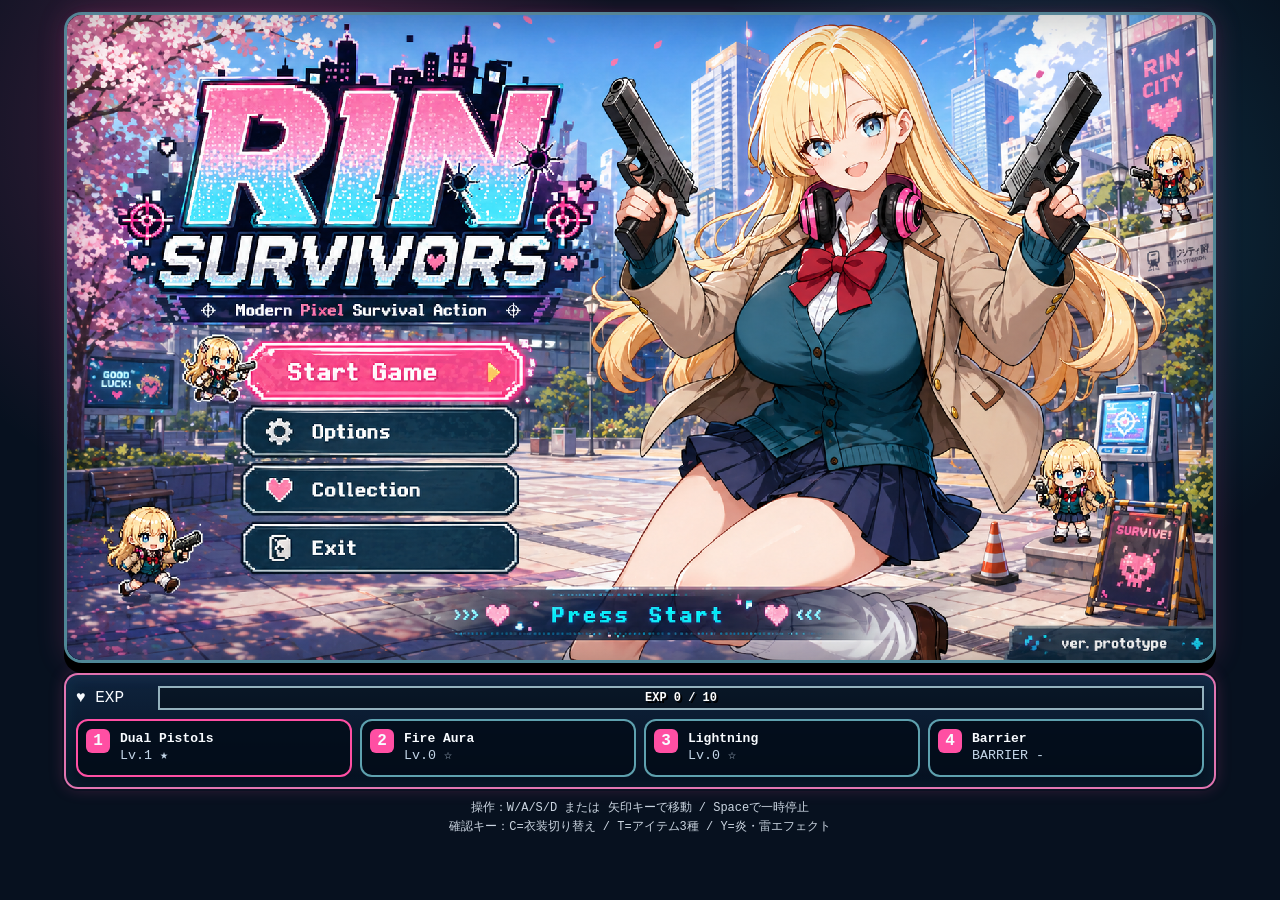
<file: index.html>
<!DOCTYPE html>
<html lang="ja">
<head>
  <meta charset="UTF-8" />
  <meta name="viewport" content="width=device-width, initial-scale=1.0" />
  <title>RIN SURVIVORS - Prototype</title>
  <link rel="stylesheet" href="style.css?v=vfx-tuned-2" />
  <link rel="stylesheet" href="ui_fix.css?v=vfx-tuned-2" />
</head>
<body>
  <main class="game-shell">
    <div class="hud-layer">
      <section class="player-panel ui-panel">
        <div class="portrait-frame"><img class="hud-rin-portrait" src="player/rin_portrait.png?v=vfx-tuned-2" alt="Rin official portrait" /></div>
        <div class="player-info">
          <div class="player-row"><span class="player-name">Rin</span><span id="levelText" class="level-chip">Lv.1</span></div>
          <div class="bar-box hp-box"><div id="hpFill" class="bar-fill"></div><div id="hpLabel" class="bar-label">HP 100 / 100</div></div>
          <div class="bar-box exp-mini-box"><div id="expFillMini" class="bar-fill"></div><div class="bar-label mini-label">NEXT EXP</div></div>
          <div class="stat-row"><span>🔫 <b id="statAttack">1</b></span><span>🛡 <b id="statBarrier">0</b></span><span>⚡ <b id="statSpeed">1.00</b></span><span>🍀 <b id="statLuck">0%</b></span></div>
        </div>
      </section>
      <section class="timer-panel ui-panel"><div id="timeText" class="timer-text">00:00</div><div class="stage-label">Rin City Plaza</div></section>
      <section class="top-right-panel"><div id="killText" class="status-box ui-panel">KILL 0</div><div id="goldText" class="status-box ui-panel">GOLD 0</div><button id="pauseButton" class="icon-button ui-panel" type="button">Ⅱ</button></section>
    </div>

    <div class="canvas-wrap">
      <canvas id="game" width="960" height="540"></canvas>
      <aside class="mission-panel ui-panel"><h3>MISSIONS</h3><div class="mission-row"><span>⏱ Survive 10:00</span><small id="missionTime">0:00 / 10:00</small></div><div class="mission-progress"><span id="missionTimeFill"></span></div><div class="mission-row"><span>💎 Collect EXP</span><small id="missionExp">0 / 10</small></div><div class="mission-progress"><span id="missionExpFill"></span></div><div class="mission-row"><span>👿 Defeat Boss</span><small id="missionBoss">0 / 1</small></div><div class="mission-progress"><span id="missionBossFill"></span></div></aside>
      <div id="assetStatus" class="asset-status">ASSETS LOADING...</div>
      <div id="previewBadge" class="preview-badge">ASSET PREVIEW MODE</div>

      <div id="titleOverlay" class="overlay title-overlay"><div class="title-screen"><div class="title-logo"><span class="title-rin">RIN</span><span class="title-survivors">SURVIVORS</span><small>Modern Pixel Survival Action</small></div><div class="title-visual"><div class="rin-key-card"><div class="rin-key-face">Rin</div><p>Dual Pistols Ready</p></div></div><nav class="title-menu"><button id="startButton" class="menu-button primary" type="button"><span>▶</span> Start Game</button><button class="menu-button" type="button"><span>⚙</span> Options</button><button class="menu-button" type="button"><span>♥</span> Collection</button><button class="menu-button" type="button"><span>↩</span> Exit</button></nav><div class="press-start">» ♥ Press Start ♥ «</div><div class="version-label">ver. prototype</div></div></div>

      <div id="characterOverlay" class="overlay character-overlay"><div class="character-select-screen ui-panel"><div class="character-select-header"><button id="backToTitleButton" class="small-menu-button" type="button">← Title</button><div><h2>CHARACTER SELECT</h2><p>Choose your survivor / C = costume change</p></div><button id="confirmCharacterButton" class="small-menu-button primary" type="button">Start</button></div><div class="character-select-body"><section class="character-grid-panel"><div id="characterGrid" class="character-grid"><button class="character-cell selected" data-character="rin" type="button"><img src="assets/player/rin/idle/frame_01.png" alt="Rin dot" /><span>Rin</span></button><button class="character-cell" data-character="beniko" type="button"><img src="assets/player/beniko/Beniko Default.png?v=beniko-default-dot-v1" alt="Beniko default dot" /><span>Beniko</span><small class="outfit-hint">C: outfit</small></button><button class="character-cell locked" type="button"><span class="question">?</span><small>Coming Soon</small></button><button class="character-cell locked" type="button"><span class="question">?</span><small>Coming Soon</small></button><button class="character-cell locked" type="button"><span class="question">?</span><small>Coming Soon</small></button><button class="character-cell locked" type="button"><span class="question">?</span><small>Coming Soon</small></button><button class="character-cell locked" type="button"><span class="question">?</span><small>Coming Soon</small></button><button class="character-cell locked" type="button"><span class="question">?</span><small>Coming Soon</small></button><button class="character-cell locked" type="button"><span class="question">?</span><small>Coming Soon</small></button></div></section><aside class="character-detail-panel"><div class="character-portrait-wrap official-rin-portrait-wrap"><img id="characterPortrait" class="official-rin-portrait" src="player/rin_portrait.png?v=vfx-tuned-2" alt="Rin official normal portrait" /></div><div class="character-profile"><div class="character-name-row"><h3 id="characterName">Rin</h3><span id="characterVersion">Normal</span></div><p id="characterDesc">Dual-pistol survivor with balanced speed and stable firepower.</p><div class="character-stats"><div><span>HP</span><b>100</b></div><div><span>Speed</span><b>Normal</b></div><div><span>Weapon</span><b>Dual Pistols</b></div></div></div></aside></div></div></div>

      <div id="levelOverlay" class="overlay level-overlay"><div class="panel level-panel ui-panel"><h2>LEVEL UP!</h2><p>Choose your reward!</p><div id="upgradeList" class="upgrade-list"></div></div></div>
      <div id="pauseOverlay" class="overlay"><div class="panel ui-panel"><h2>PAUSE</h2><p>Space または 右上ボタンで再開します。</p></div></div>
      <div id="resultOverlay" class="overlay"><div class="panel ui-panel"><h1 id="resultTitle">GAME OVER</h1><p id="resultText"></p><div class="button-row"><button id="retryButton" class="menu-button primary" type="button">Retry</button></div></div></div>
    </div>

    <section class="bottom-hud ui-panel"><div class="exp-box"><span>♥ EXP</span><div class="bar-box exp-box-main"><div id="expFill" class="bar-fill"></div><div id="expLabel" class="bar-label">EXP 0 / 10</div></div></div><div class="slot-row"><div class="skill-slot active"><span class="slot-num">1</span><strong>Dual Pistols</strong><small id="slotKnife">Lv.1 ★</small></div><div class="skill-slot"><span class="slot-num">2</span><strong>Fire Aura</strong><small id="slotFire">Lv.0 ☆</small></div><div class="skill-slot"><span class="slot-num">3</span><strong>Lightning</strong><small id="slotLightning">Lv.0 ☆</small></div><div class="skill-slot"><span class="slot-num">4</span><strong>Barrier</strong><small id="barrierText">BARRIER -</small></div></div></section>
    <div class="help-text">操作：W/A/S/D または 矢印キーで移動 / Spaceで一時停止<br />確認キー：C=衣装切り替え / T=アイテム3種 / Y=炎・雷エフェクト</div>
  </main>

  <script src="game.js?v=vfx-tuned-2"></script>
  <script src="vfx_visibility_patch.js?v=vfx-tuned-2"></script>
  <script src="beniko_official_patch.js?v=beniko-default-dot-v1"></script>
  <script src="beniko_outfit_cache_fix.js?v=beniko-default-dot-v1"></script>
</body>
</html>
</file>
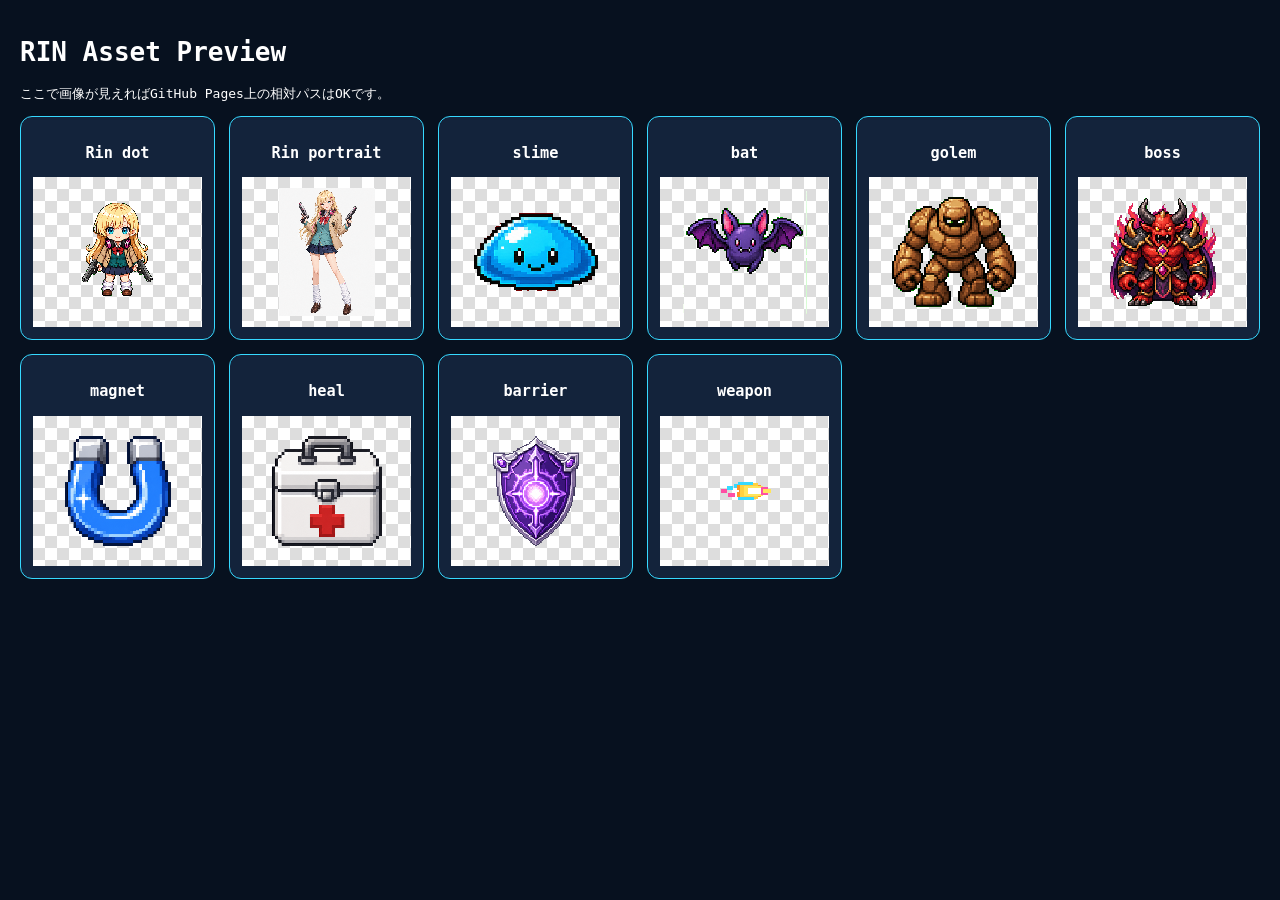
<file: asset_preview.html>
<!DOCTYPE html>
<html lang="ja">
<head>
<meta charset="UTF-8">
<title>RIN Asset Preview</title>
<style>
body{margin:0;background:#07111f;color:#fff;font-family:monospace;padding:20px}
.grid{display:grid;grid-template-columns:repeat(auto-fit,minmax(170px,1fr));gap:14px}
.card{background:#13233b;border:1px solid #36d9ff;border-radius:12px;padding:12px;text-align:center}
.card img{max-width:128px;max-height:128px;image-rendering:pixelated}
.checker{display:grid;place-items:center;min-height:150px;background:
linear-gradient(45deg,#ddd 25%,transparent 25%),linear-gradient(-45deg,#ddd 25%,transparent 25%),
linear-gradient(45deg,transparent 75%,#ddd 75%),linear-gradient(-45deg,transparent 75%,#ddd 75%);
background-color:#fff;background-size:24px 24px;background-position:0 0,0 12px,12px -12px,-12px 0}
</style>
</head>
<body>
<h1>RIN Asset Preview</h1>
<p>ここで画像が見えればGitHub Pages上の相対パスはOKです。</p>
<div class="grid">
<div class="card"><h3>Rin dot</h3><div class="checker"><img src="assets/player/rin/idle/frame_01.png"></div></div>
<div class="card"><h3>Rin portrait</h3><div class="checker"><img src="assets/characters/rin/portrait.png"></div></div>
<div class="card"><h3>slime</h3><div class="checker"><img src="assets/enemies/slime/frame_01.png"></div></div>
<div class="card"><h3>bat</h3><div class="checker"><img src="assets/enemies/bat/frame_01.png"></div></div>
<div class="card"><h3>golem</h3><div class="checker"><img src="assets/enemies/golem/frame_01.png"></div></div>
<div class="card"><h3>boss</h3><div class="checker"><img src="assets/enemies/boss/frame_01.png"></div></div>
<div class="card"><h3>magnet</h3><div class="checker"><img src="assets/items/magnet.png"></div></div>
<div class="card"><h3>heal</h3><div class="checker"><img src="assets/items/heal_cross.png"></div></div>
<div class="card"><h3>barrier</h3><div class="checker"><img src="assets/items/barrier_shield.png"></div></div>
<div class="card"><h3>weapon</h3><div class="checker"><img src="assets/items/rin_dual_pistols.png"></div></div>
</div>
</body>
</html>
</file>
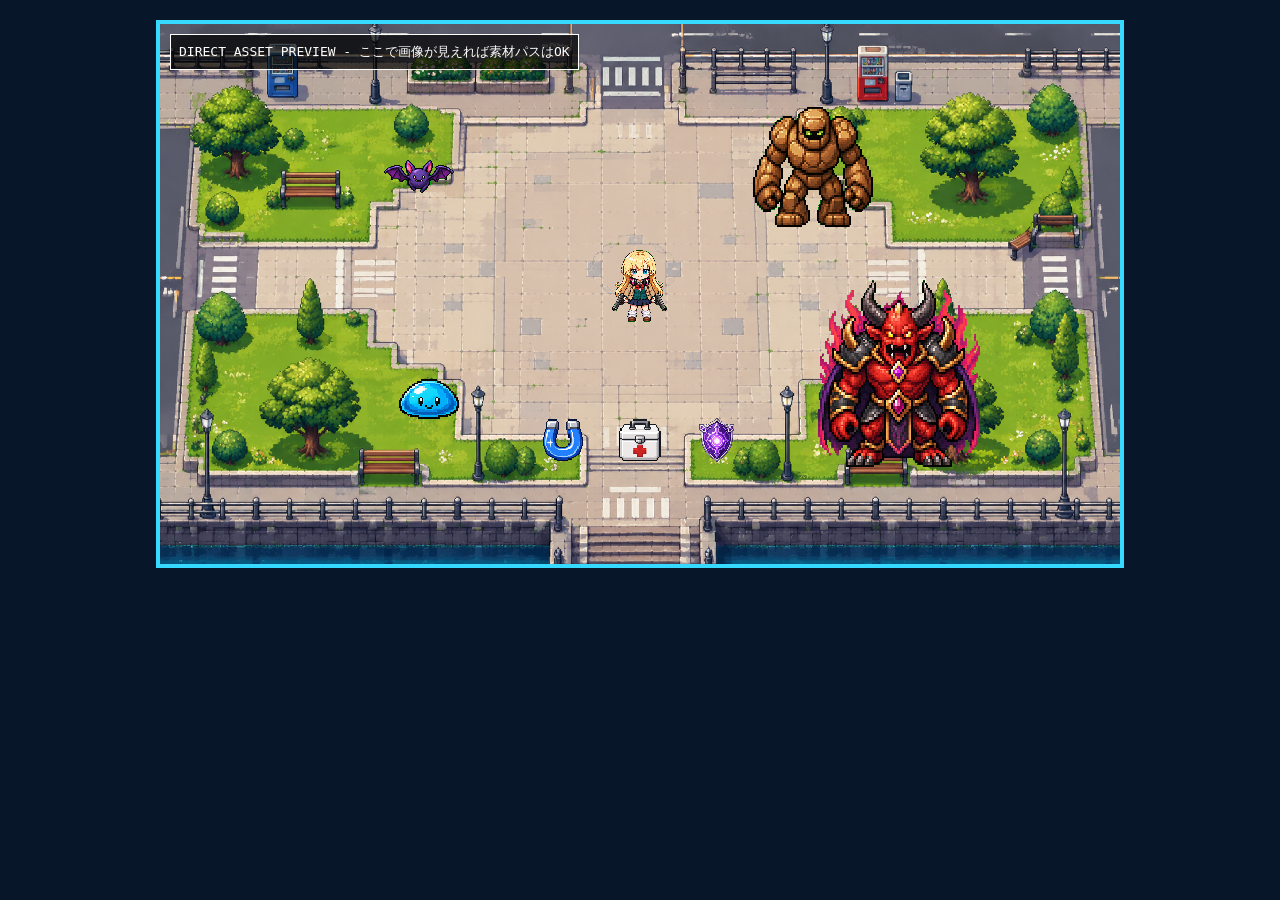
<file: direct_asset_preview.html>
<!DOCTYPE html>
<html lang="ja">
<head>
<meta charset="UTF-8">
<title>Direct Asset Layout Preview</title>
<style>
body{margin:0;background:#081629;color:#fff;font-family:monospace}
.stage{position:relative;width:960px;height:540px;margin:20px auto;overflow:hidden;border:4px solid #36d9ff}
.bg{position:absolute;inset:0;width:100%;height:100%;object-fit:cover}
.sprite{position:absolute;transform:translate(-50%,-100%);image-rendering:pixelated}
.item{position:absolute;transform:translate(-50%,-50%);image-rendering:pixelated}
.label{position:absolute;left:10px;top:10px;background:rgba(0,0,0,.7);padding:8px;border:1px solid #fff}
</style>
</head>
<body>
<div class="stage">
<img class="bg" src="assets/backgrounds/rin_city_plaza_field.png">
<div class="label">DIRECT ASSET PREVIEW - ここで画像が見えれば素材パスはOK</div>
<img class="sprite" src="assets/player/rin/idle/frame_01.png" style="left:50%;top:58%;width:74px;height:98px">
<img class="sprite" src="assets/enemies/slime/frame_01.png" style="left:28%;top:74%;width:62px;height:50px">
<img class="sprite" src="assets/enemies/bat/frame_01.png" style="left:27%;top:35%;width:76px;height:62px">
<img class="sprite" src="assets/enemies/golem/frame_01.png" style="left:68%;top:38%;width:124px;height:124px">
<img class="sprite" src="assets/enemies/boss/frame_01.png" style="left:77%;top:83%;width:196px;height:196px">
<img class="item" src="assets/items/magnet.png" style="left:42%;top:77%;width:48px;height:48px">
<img class="item" src="assets/items/heal_cross.png" style="left:50%;top:77%;width:48px;height:48px">
<img class="item" src="assets/items/barrier_shield.png" style="left:58%;top:77%;width:52px;height:52px">
</div>
</body>
</html>
</file>
<file: style.css>
/* RIN SURVIVORS UI + title mockup integration */
* { box-sizing: border-box; }
:root {
  --pink:#ff4fa3; --pink-2:#ff82c4; --cyan:#36d9ff; --cyan-2:#8ff1ff;
  --navy:#081629; --panel:rgba(8,20,38,.86); --text:#f8fbff; --muted:#c4d6e8; --gold:#ffd35f;
}
body {
  margin:0; min-height:100vh; display:flex; justify-content:center; align-items:flex-start;
  background:radial-gradient(circle at 20% 15%,rgba(255,79,163,.25),transparent 30%),radial-gradient(circle at 80% 25%,rgba(54,217,255,.18),transparent 30%),#07111f;
  color:var(--text); font-family:"Courier New","Noto Sans JP",monospace; overflow:hidden;
}
.game-shell { position:relative; width:min(100vw,1180px); padding:12px 14px 10px; }
.ui-panel { background:linear-gradient(180deg,rgba(16,38,65,.92),rgba(6,16,31,.92)); border:2px solid rgba(255,130,196,.88); box-shadow:0 0 0 2px rgba(6,16,31,.72),0 0 16px rgba(255,79,163,.22),inset 0 0 18px rgba(54,217,255,.08); border-radius:14px; }
.hud-layer { position:absolute; top:20px; left:22px; right:22px; z-index:4; display:grid; grid-template-columns:315px 1fr 355px; gap:12px; pointer-events:none; }
.player-panel { height:104px; display:grid; grid-template-columns:82px 1fr; gap:10px; padding:8px; }
.portrait-frame { border:2px solid var(--cyan); background:linear-gradient(135deg,#ffe1ef,#0c2440); border-radius:12px; overflow:hidden; display:grid; place-items:center; }
.hud-rin-portrait { width:100%; height:100%; object-fit:cover; object-position:center top; }
.portrait-placeholder,.rin-key-face { width:100%; height:100%; display:grid; place-items:center; color:#172033; font-weight:900; background:radial-gradient(circle at 45% 35%,#fff7b5 0 15%,transparent 16%),radial-gradient(circle at 42% 55%,#79dfff 0 6%,transparent 7%),linear-gradient(160deg,#ffd46f,#fff1af 45%,#f7a7c8 48%,#14253b 70%); text-shadow:1px 1px #fff; }
.player-row { display:flex; justify-content:space-between; align-items:center; margin-bottom:6px; }
.player-name { font-size:18px; font-weight:bold; }
.level-chip { padding:2px 8px; border:1px solid var(--cyan); border-radius:999px; color:var(--cyan-2); }
.bar-box { position:relative; height:24px; border:2px solid rgba(209,244,255,.7); background:rgba(0,0,0,.35); overflow:hidden; }
.bar-fill { height:100%; width:100%; transition:width .15s linear; }
.hp-box .bar-fill,#hpFill { background:linear-gradient(90deg,#ff3f77,#ff8bbb); }
.exp-mini-box { height:12px; margin-top:6px; }
.exp-mini-box .bar-label { display:none; }
#expFill,#expFillMini { background:linear-gradient(90deg,#29c6ff,#7df7ff); }
.bar-label { position:absolute; inset:0; display:flex; align-items:center; justify-content:center; color:#fff; font-weight:900; font-size:12px; text-shadow:2px 2px 0 #000; pointer-events:none; }
.stat-row { display:flex; justify-content:space-between; margin-top:6px; color:var(--muted); font-size:12px; }
.timer-panel { justify-self:center; width:230px; height:76px; text-align:center; padding:6px 14px; }
.timer-text { font-size:34px; font-weight:900; line-height:1; color:#fff; letter-spacing:.06em; }
.stage-label { margin-top:6px; color:var(--pink-2); font-weight:bold; }
.top-right-panel { display:grid; grid-template-columns:1fr 1fr 52px; gap:8px; height:52px; pointer-events:auto; }
.status-box,.icon-button { height:52px; display:grid; place-items:center; color:var(--text); font-weight:900; font-size:14px; text-shadow:2px 2px 0 #000; }
.icon-button { cursor:pointer; font-size:22px; }
.canvas-wrap { position:relative; border:3px solid rgba(143,241,255,.55); border-radius:18px; background:#020617; box-shadow:0 10px 0 #000,0 0 28px rgba(255,79,163,.18); overflow:hidden; image-rendering:pixelated; }
canvas { display:block; width:100%; height:auto; background:#0f172a; image-rendering:pixelated; }
.mission-panel { position:absolute; right:16px; top:112px; z-index:3; width:260px; padding:12px; color:var(--text); }
.mission-panel h3 { margin:0 0 10px; color:var(--pink-2); text-align:center; letter-spacing:.08em; }
.mission-row { display:flex; justify-content:space-between; gap:10px; font-size:12px; margin:10px 0 4px; }
.mission-progress { height:8px; border:1px solid rgba(143,241,255,.6); background:rgba(0,0,0,.35); }
.mission-progress span { display:block; height:100%; width:0%; background:linear-gradient(90deg,var(--cyan),var(--pink)); }
.overlay { position:absolute; inset:0; z-index:10; display:none; align-items:center; justify-content:center; background:rgba(0,0,0,.72); padding:20px; }
.overlay.show { display:flex; }
.title-overlay { padding:0; background:#050a18 url("assets/ui/mockups/title_screen_mockup.png") center/cover no-repeat; }
.title-overlay::after { content:""; position:absolute; inset:0; pointer-events:none; box-shadow:inset 0 0 45px rgba(0,0,0,.32); }
.title-screen { position:relative; width:100%; height:100%; display:block; }
.title-logo,.title-visual,.press-start,.version-label { display:none !important; }
.title-menu { position:absolute; left:7.6%; top:61.5%; width:31.5%; min-width:240px; z-index:2; }
.title-menu .menu-button:not(.primary) { display:none; }
.menu-button { width:100%; margin:0; padding:22px 18px; cursor:pointer; color:transparent; font:inherit; font-weight:900; font-size:18px; text-align:left; background:rgba(255,79,163,.001); border:2px solid transparent; border-radius:16px; box-shadow:none; }
.menu-button span { color:transparent; }
.menu-button.primary:hover,.menu-button.primary:focus { outline:none; color:#fff; background:rgba(255,79,163,.28); border-color:rgba(255,255,255,.78); text-shadow:2px 2px 0 #000; box-shadow:0 0 22px rgba(255,79,163,.45); }
.panel { width:min(720px,96%); padding:24px; text-align:center; }
.panel h1,.panel h2 { margin:0 0 12px; color:var(--pink-2); text-shadow:3px 3px 0 #000; }
.upgrade-list { display:grid; grid-template-columns:repeat(3,1fr); gap:14px; margin-top:20px; }
.upgrade-card { min-height:145px; padding:14px; background:rgba(7,21,39,.95); border:2px solid rgba(143,241,255,.72); border-radius:16px; box-shadow:0 5px 0 #000; text-align:left; cursor:pointer; }
.upgrade-card:hover { border-color:var(--pink-2); background:rgba(36,31,62,.98); }
.upgrade-card strong { display:block; margin-bottom:8px; color:var(--pink-2); font-size:16px; }
.upgrade-card span { display:block; color:var(--muted); font-size:13px; line-height:1.6; }
.bottom-hud { margin-top:10px; min-height:116px; padding:10px; display:grid; grid-template-columns:1fr; gap:8px; }
.exp-box { display:grid; grid-template-columns:72px 1fr; gap:10px; align-items:center; }
.exp-box-main { height:24px; }
.slot-row { display:grid; grid-template-columns:repeat(4,1fr); gap:8px; }
.skill-slot { position:relative; min-height:54px; padding:10px 10px 8px 42px; border:2px solid rgba(143,241,255,.65); border-radius:12px; background:rgba(3,12,25,.85); }
.skill-slot.active { border-color:var(--pink); }
.slot-num { position:absolute; left:8px; top:8px; width:24px; height:24px; display:grid; place-items:center; background:var(--pink); border-radius:6px; font-weight:900; }
.skill-slot strong { display:block; font-size:13px; }
.skill-slot small { color:var(--muted); }
.help-text { margin-top:10px; font-size:12px; color:#cbd5e1; line-height:1.6; text-align:center; }
.asset-status,.preview-badge { position:absolute; z-index:6; bottom:14px; padding:6px 10px; border-radius:8px; font-size:11px; pointer-events:none; }
.asset-status { left:14px; background:rgba(5,13,28,.75); border:1px solid rgba(143,241,255,.65); color:#8ff1ff; }
.preview-badge { right:14px; background:rgba(255,79,163,.82); border:1px solid rgba(255,255,255,.8); color:#fff; font-weight:bold; }

/* ==============================
   Character Select - optimized stable layout
   ============================== */
.character-overlay {
  align-items:center;
  justify-content:center;
  padding:14px;
  background:radial-gradient(circle at 78% 38%,rgba(255,130,196,.18),transparent 32%),radial-gradient(circle at 22% 28%,rgba(54,217,255,.16),transparent 28%),rgba(0,0,0,.78);
}
.character-select-screen {
  width:min(1040px, calc(100% - 20px));
  height:min(505px, calc(100% - 20px));
  min-height:0;
  padding:14px;
  display:grid;
  grid-template-rows:62px minmax(0,1fr);
  gap:10px;
  overflow:hidden;
}
.character-select-header {
  min-height:0;
  display:grid;
  grid-template-columns:112px 1fr 112px;
  align-items:center;
  gap:12px;
  margin:0;
}
.character-select-header h2 { margin:0; color:var(--pink-2); text-align:center; font-size:26px; letter-spacing:.08em; line-height:1; text-shadow:3px 3px 0 #000; }
.character-select-header p { margin:4px 0 0; color:var(--cyan-2); text-align:center; font-size:13px; }
.small-menu-button { cursor:pointer; min-height:40px; color:#fff; font:inherit; font-weight:900; background:linear-gradient(180deg,rgba(16,43,70,.96),rgba(6,19,36,.98)); border:2px solid rgba(143,241,255,.78); border-radius:12px; box-shadow:0 4px 0 #000; }
.small-menu-button.primary { background:linear-gradient(180deg,#ff82c4,#ff4fa3); border-color:#fff0fa; }
.character-select-body {
  min-height:0;
  display:grid;
  grid-template-columns:minmax(420px,1fr) minmax(280px,330px);
  gap:14px;
  align-items:stretch;
  overflow:hidden;
}
.character-grid-panel,.character-detail-panel { min-height:0; border:2px solid rgba(143,241,255,.65); border-radius:18px; background:rgba(5,14,30,.72); box-shadow:inset 0 0 18px rgba(54,217,255,.08); overflow:hidden; }
.character-grid-panel { padding:14px; display:grid; }
.character-grid { min-height:0; display:grid; grid-template-columns:repeat(3,1fr); grid-template-rows:repeat(3,1fr); gap:10px; }
.character-cell { position:relative; min-width:0; min-height:0; cursor:pointer; overflow:hidden; border:2px solid rgba(143,241,255,.7); border-radius:16px; background:linear-gradient(180deg,rgba(23,48,78,.95),rgba(6,18,35,.95)); color:var(--text); box-shadow:0 4px 0 #000; display:grid; place-items:center; padding:6px; }
.character-cell.selected { border-color:var(--pink-2); box-shadow:0 4px 0 #000,0 0 18px rgba(255,79,163,.45); }
.character-cell img { max-width:68%; max-height:68%; object-fit:contain; image-rendering:pixelated; transform:translateY(-2px); }
.character-cell span:not(.question) { position:absolute; left:8px; right:8px; bottom:7px; padding:3px 6px; background:rgba(0,0,0,.55); border-radius:999px; font-weight:900; font-size:12px; text-align:center; }
.character-cell.locked { cursor:default; border-color:rgba(148,163,184,.45); filter:saturate(.55); }
.character-cell .question { font-size:clamp(34px,6vh,54px); font-weight:900; color:rgba(255,255,255,.72); text-shadow:3px 3px 0 #000; }
.character-cell small { position:absolute; bottom:9px; color:var(--muted); font-size:10px; }
.character-detail-panel { padding:12px; display:grid; grid-template-rows:minmax(0,1fr) auto; gap:10px; }
.character-portrait-wrap { position:relative; min-height:0; overflow:hidden; display:grid; place-items:center; border-radius:16px; border:2px solid rgba(255,130,196,.65); background:radial-gradient(circle at 50% 20%,rgba(255,214,105,.25),transparent 26%),radial-gradient(circle at 50% 46%,rgba(54,217,255,.20),transparent 42%),rgba(255,255,255,.06); }
.character-portrait-wrap img,
.official-rin-portrait { width:100%; height:100%; object-fit:contain; object-position:center bottom; display:block; }
.character-profile { padding:10px; border-radius:14px; background:rgba(0,0,0,.28); }
.character-name-row { display:flex; justify-content:space-between; align-items:center; gap:10px; margin-bottom:6px; }
.character-name-row h3 { margin:0; color:#fff; font-size:22px; line-height:1; }
.character-name-row span { padding:4px 8px; border:1px solid var(--cyan); border-radius:999px; color:var(--cyan-2); font-size:11px; }
.character-profile p { margin:0 0 8px; color:var(--muted); font-size:12px; line-height:1.35; }
.character-stats { display:grid; grid-template-columns:1fr; gap:5px; }
.character-stats div { display:flex; justify-content:space-between; padding:6px 8px; border:1px solid rgba(143,241,255,.35); border-radius:10px; background:rgba(5,14,30,.62); font-size:12px; }
.character-stats span { color:var(--muted); }
.character-stats b { color:var(--gold); }
@media (max-width:900px) {
  body { overflow:auto; }
  .hud-layer { position:static; grid-template-columns:1fr; margin-bottom:10px; }
  .mission-panel { display:none; }
  .slot-row,.upgrade-list { grid-template-columns:1fr; }
  .title-menu { left:7%; top:61%; width:38%; min-width:180px; }
  .menu-button { padding:16px 12px; }
  .character-overlay { padding:10px; align-items:flex-start; overflow:auto; }
  .character-select-screen { width:100%; height:auto; min-height:620px; overflow:visible; grid-template-rows:auto auto; }
  .character-select-header { grid-template-columns:1fr; }
  .character-select-body { grid-template-columns:1fr; overflow:visible; }
  .character-grid { grid-template-columns:repeat(3,1fr); grid-template-rows:repeat(3,96px); }
  .character-detail-panel { grid-template-rows:300px auto; }
}
</file>
<file: ui_fix.css>
/* Character select layout and pixel clarity fixes */
html, body { width: 100%; min-height: 100%; }
canvas, .character-cell img, .official-rin-portrait, .hud-rin-portrait { image-rendering: pixelated; image-rendering: crisp-edges; }
.character-overlay { padding: 8px !important; align-items: center !important; justify-content: center !important; overflow: auto !important; }
.character-select-screen { width: min(1020px, calc(100% - 12px)) !important; height: auto !important; max-height: calc(100% - 12px) !important; min-height: 0 !important; padding: 10px !important; display: grid !important; grid-template-rows: auto minmax(0, 1fr) !important; gap: 8px !important; overflow: auto !important; }
.character-select-header { grid-template-columns: 104px minmax(0, 1fr) 104px !important; gap: 10px !important; margin: 0 !important; min-height: 48px !important; }
.character-select-header h2 { font-size: clamp(18px, 3.8vh, 25px) !important; line-height: 1 !important; }
.character-select-header p { font-size: 12px !important; margin-top: 3px !important; }
.small-menu-button { min-height: 36px !important; font-size: 13px !important; }
.character-select-body { min-height: 0 !important; overflow: visible !important; display: grid !important; grid-template-columns: minmax(360px, 1fr) minmax(260px, 310px) !important; gap: 10px !important; }
.character-grid-panel, .character-detail-panel { min-height: 0 !important; overflow: hidden !important; }
.character-grid-panel { padding: 10px !important; }
.character-grid { display: grid !important; grid-template-columns: repeat(3, minmax(0, 1fr)) !important; grid-template-rows: repeat(3, minmax(72px, 1fr)) !important; gap: 8px !important; min-height: 0 !important; }
.character-cell { aspect-ratio: auto !important; min-height: 72px !important; padding: 4px !important; border-radius: 12px !important; }
.character-cell img { width: 64px !important; height: 64px !important; max-width: none !important; max-height: none !important; object-fit: contain !important; transform: translateY(-4px) !important; }
.character-cell span:not(.question) { bottom: 4px !important; font-size: 11px !important; padding: 2px 5px !important; }
.character-cell small { bottom: 6px !important; font-size: 9px !important; }
.character-cell .question { font-size: clamp(26px, 5vh, 44px) !important; }
.character-detail-panel { padding: 10px !important; grid-template-rows: minmax(210px, 1fr) auto !important; gap: 8px !important; }
.character-portrait-wrap { min-height: 210px !important; }
.character-portrait-wrap img, .official-rin-portrait { width: 100% !important; height: 100% !important; object-fit: contain !important; object-position: center bottom !important; }
.character-profile { padding: 8px !important; }
.character-name-row { margin-bottom: 5px !important; }
.character-name-row h3 { font-size: 20px !important; }
.character-profile p { font-size: 11px !important; line-height: 1.3 !important; margin-bottom: 6px !important; }
.character-stats { gap: 4px !important; }
.character-stats div { padding: 5px 7px !important; font-size: 11px !important; }
@media (max-height: 650px) { .character-overlay { align-items: flex-start !important; } .character-select-screen { max-height: none !important; margin: 8px 0 !important; } .character-select-body { grid-template-columns: minmax(350px, 1fr) minmax(230px, 280px) !important; } .character-grid { grid-template-rows: repeat(3, 70px) !important; } .character-detail-panel { grid-template-rows: 205px auto !important; } }
@media (max-width: 900px) { body { overflow: auto !important; } .character-overlay { align-items: flex-start !important; } .character-select-screen { width: 100% !important; max-height: none !important; overflow: visible !important; } .character-select-header, .character-select-body { grid-template-columns: 1fr !important; } .character-grid { grid-template-rows: repeat(3, 92px) !important; } .character-cell img { width: 72px !important; height: 72px !important; } .character-detail-panel { grid-template-rows: 300px auto !important; } }
</file>
